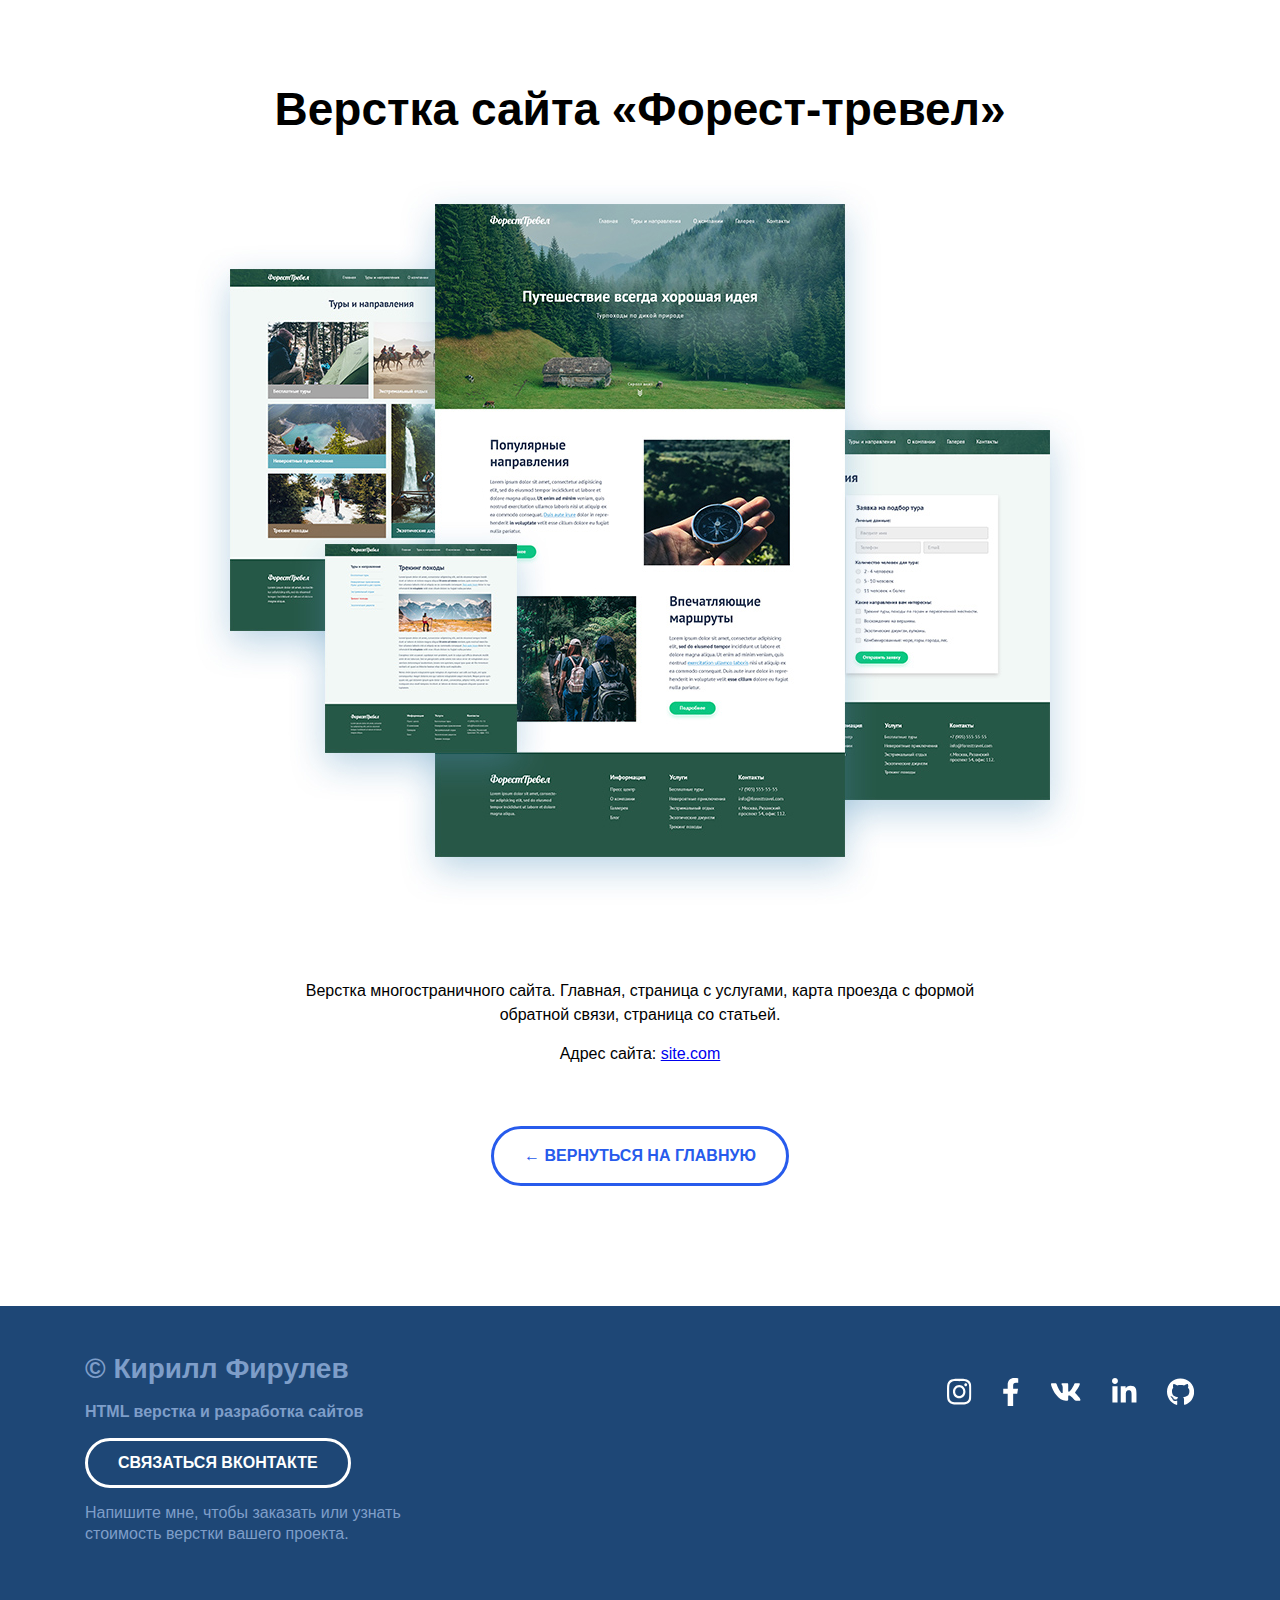
<file: freelanse-main/forest-travel.html>
<!DOCTYPE html>
<html lang="ru">
  <head>
    <meta charset="UTF-8" />
    <meta name="viewport" content="width=device-width, initial-scale=1.0" />
    <title>Проэкт "Форест тревел"</title>
    <link rel="stylesheet" href="./css/main.css" />
    <link rel="stylesheet" href="./css/media.css" />
  </head>
  <body>
    <!-- Главная -->

    <main class="project">
      <div class="container">
        <h1 class="project-header">Верстка сайта «Форест-тревел»</h1>
        <div class="project-img">
          <img src="./img/project/forest-full.jpg" alt="Лес" />
        </div>
        <div class="project-description">
          <p>
            Верстка многостраничного сайта. Главная, страница с услугами, карта
            проезда с формой обратной связи, страница со статьей.
          </p>
          <p>Адрес сайта: <a href="#!">site.com</a></p>
        </div>
        <a href="index.html" class="project-btn-back">← ВЕРНУТЬСЯ НА ГЛАВНУЮ</a>
      </div>
    </main>

    <!-- Подвал -->

    <footer class="footer">
      <div class="container">
        <div class="footer-row">
          <div class="footer-copyright footer-col">
            <div class="footer-copyright-name">© Кирилл Фирулев</div>
            <p>HTML верстка и разработка сайтов</p>
          </div>

          <div class="footer-icons-row">
            <a href="#!">
              <img src="./img/icons/instagram.svg" alt="Инстаграм" />
            </a>

            <a href="#!">
              <img src="./img/icons/facebook.svg" alt="Фейсбук" />
            </a>

            <a href="#!">
              <img src="./img/icons/vk.svg" alt="Вк" />
            </a>

            <a href="#!">
              <img src="./img/icons/linkedin.svg" alt="Линклид" />
            </a>

            <a href="#!">
              <img src="./img/icons/github.svg" alt="Гет хаб" />
            </a>
          </div>
        </div>

        <div class="footer-contacts footer-col">
          <a href="#!" class="footer-button"> Связаться Вконтакте</a>
          <p>
            Напишите мне, чтобы заказать или узнать стоимость верстки вашего
            проекта.
          </p>
        </div>
      </div>
    </footer>
  </body>
</html>
</file>
<file: freelanse-main/css/main.css>
* {
  box-sizing: border-box;
}

html {
  scroll-behavior: smooth;
}

body {
  margin: 0;
  font-family: "Montserrat", sans-serif;
  color: #000000;
}

img {
  max-width: 100%;
}

.container {
  max-width: 1140px;
  margin-left: auto;
  margin-right: auto;
  padding-left: 15px;
  padding-right: 15px;
}

.none {
  display: none !important;
}

/* Header */

.header {
  position: relative;
  /* Определяем модель flex-box для блока .header */
  display: flex;
  flex-direction: column; /* Выстраиваем flex-элементы в колонку, основная ось - Y */
  justify-content: center; /* Выравнивание по основной оси */
  align-items: center; /* Выравнивание по поперечной оси */

  width: 100%;
  height: 100vh;

  /* background-color: #556983; */
  /* background-image: url("./../img/header/header-bg.jpg"); */
  background-size: cover;
  background-position: center;
}

.header-title {
  margin: 0;
  margin-bottom: 25px;
  font-weight: 700;
  font-size: 56px;
  line-height: 130%;
  text-align: center;
  color: #ffffff;
}

.header-subtitle {
  margin: 0;
  font-weight: bold;
  font-size: 16px;
  line-height: 150%;
  text-align: center;
  letter-spacing: 0.2em;
  text-transform: uppercase;
  color: #ffffff;
}

.header-arrow {
  width: 48px;
  height: 48px;

  position: absolute;
  bottom: 30px;
  left: 50%;
  transform: translate(-50%, 0);
}

/* Portfolio */

.portfolio {
  padding-top: 80px;
  padding-bottom: 115px;
}

.portfolio-header {
  margin: 0;
  margin-bottom: 70px;
  font-weight: 700;
  font-size: 46px;
  line-height: 130%;
  text-align: center;
  color: #000000;
}

.portfolio-cards-wrapper {
  display: flex;
  flex-wrap: wrap;
  justify-content: space-between;
}

.card {
  margin-bottom: 30px;
  max-width: 540px;
  background-color: white;
  box-shadow: 0px 10px 40px rgba(126, 155, 189, 0.35);
  transition: transform 0.2s ease-in;
}

.card:hover {
  transform: translateY(-15px);
}

.card-link {
  display: block;
  padding: 20px;
  color: black;
  text-decoration: none;
  transition: color 0.2s ease-in;
}

.card-link:hover {
  color: rgb(39, 91, 236);
}

.card:last-child,
.card:nth-last-child(2) {
  margin-bottom: 0;
}

.card-img {
  margin-bottom: 20px;
}

.card-title {
  margin: 0;
  margin-bottom: 13px;
  font-weight: 600;
  font-size: 24px;
  line-height: 130%;
}

.card p {
  margin: 0;
  font-size: 16px;
  line-height: 130%;
}

/* Footer */

.footer {
  padding-top: 45px;
  padding-bottom: 130px;
  background: #1e4776;
  color: white;
}

.footer-row {
  display: flex;
  flex-direction: row;
  justify-content: space-between;
}

.footer-col {
  max-width: 350px;
  flex-grow: 1;
}

.footer-copyright {
  color: #7e9ec9;
  line-height: 1.3;
}

.footer-copyright-name {
  font-weight: 700;
  font-size: 28px;
  margin-bottom: 15px;
}

.footer-copyright p {
  margin: 0;
  margin-bottom: 15px;
  font-size: 16px;
  font-weight: 600;
}

.footer-icons p {
  font-weight: 600;
  font-size: 16px;
  line-height: 1.3;
}

.footer-icons-row {
  display: flex;
  align-items: center;
}

.footer-icons-row > * + * {
  margin-left: 30px;
}

.footer-button {
  display: inline-block;
  height: 50px;
  padding-left: 30px;
  padding-right: 30px;

  border: 3px solid #ffffff;
  border-radius: 50px;

  color: white;
  font-weight: 700;
  font-size: 16px;
  line-height: 44px;
  text-transform: uppercase;
  text-decoration: none;

  transition: all 0.2s ease-in;
}

.footer-button:hover {
  background-color: white;
  color: #1e4776;
}

.footer-contacts p {
  margin: 15px 0;
  font-size: 16px;
  line-height: 1.3;
  color: #7e9ec9;
}

/* Project */

.project {
  padding: 80px 0 120px 0;
  text-align: center;
}

.project-header {
  margin: 0;
  margin-bottom: 40px;
  font-weight: bold;
  font-size: 46px;
  line-height: 1.3;
}

.project-img {
  margin-bottom: 70px;
}

.project-description {
  margin: 0 auto 60px;
  max-width: 730px;
}

.project-description p {
  margin-top: 0;
  margin-bottom: 15px;
  font-size: 16px;
  line-height: 1.5;
}

.project-btn-back {
  display: inline-block;
  height: 60px;
  padding-left: 30px;
  padding-right: 30px;

  border: 3px solid #275bec;
  border-radius: 50px;

  color: #275bec;
  font-weight: 700;
  font-size: 16px;
  line-height: 54px;
  text-transform: uppercase;
  text-decoration: none;

  transition: all 0.2s ease-in;
}

.project-btn-back:hover {
  background-color: #275bec;
  color: white;
}
</file>
<file: freelanse-main/css/media.css>
@media (max-width: 1140px) {
  .card {
    width: calc(50% - 15px);
  }

  .footer {
    padding-top: 40px;
    padding-bottom: 60px;
  }

  .footer-row {
    flex-direction: column-reverse;
    align-items: center;
    text-align: center;
  }

  .footer-col {
    margin-bottom: 50px;
  }

  .footer-col:first-child {
    margin-bottom: 0;
  }
}

@media (max-width: 760px) {
  .header-title {
    font-size: 32px;
  }
  .header-subtitle {
    font-size: 14px;
  }
  .portfolio {
    padding-top: 40px;
    padding-bottom: 60px;
  }
  .portfolio-header {
    font-size: 32px;
    margin-bottom: 30px;
  }

  .portfolio-card-wrapper {
    justify-content: center;
  }

  .card {
    max-width: 530px;
    width: 100%;
  }

  .card:nth-last-child(2) {
    margin-bottom: 30px;
  }

  .card-link {
    padding: 15px;
  }

  .card-img {
    margin-bottom: 10px;
  }

  .card-title {
    font-size: 18px;
    margin-bottom: 10px;
  }

  .card p {
    font-size: 14px;
  }

  .footer-copyright-name {
    font-size: 18px;
    margin-bottom: 5px;
  }

  .footer-copyright p {
    font-size: 14px;
  }

  .footer-icons p {
    font-size: 14px;
  }

  .footer-contacts p {
    font-size: 14px;
    margin: 0;
    margin-top: 15px;
  }

  .project {
    padding: 40px 0 60px;
  }

  .project-header {
    font-size: 28px;
    margin-bottom: 30px;
  }

  .project-img {
    margin-bottom: 20px;
  }

  .project-description {
    margin-bottom: 50px;
  }

  .project-btn-back {
    padding: 0 10px;
    width: 100%;
    max-width: 320px;
  }
}
</file>
